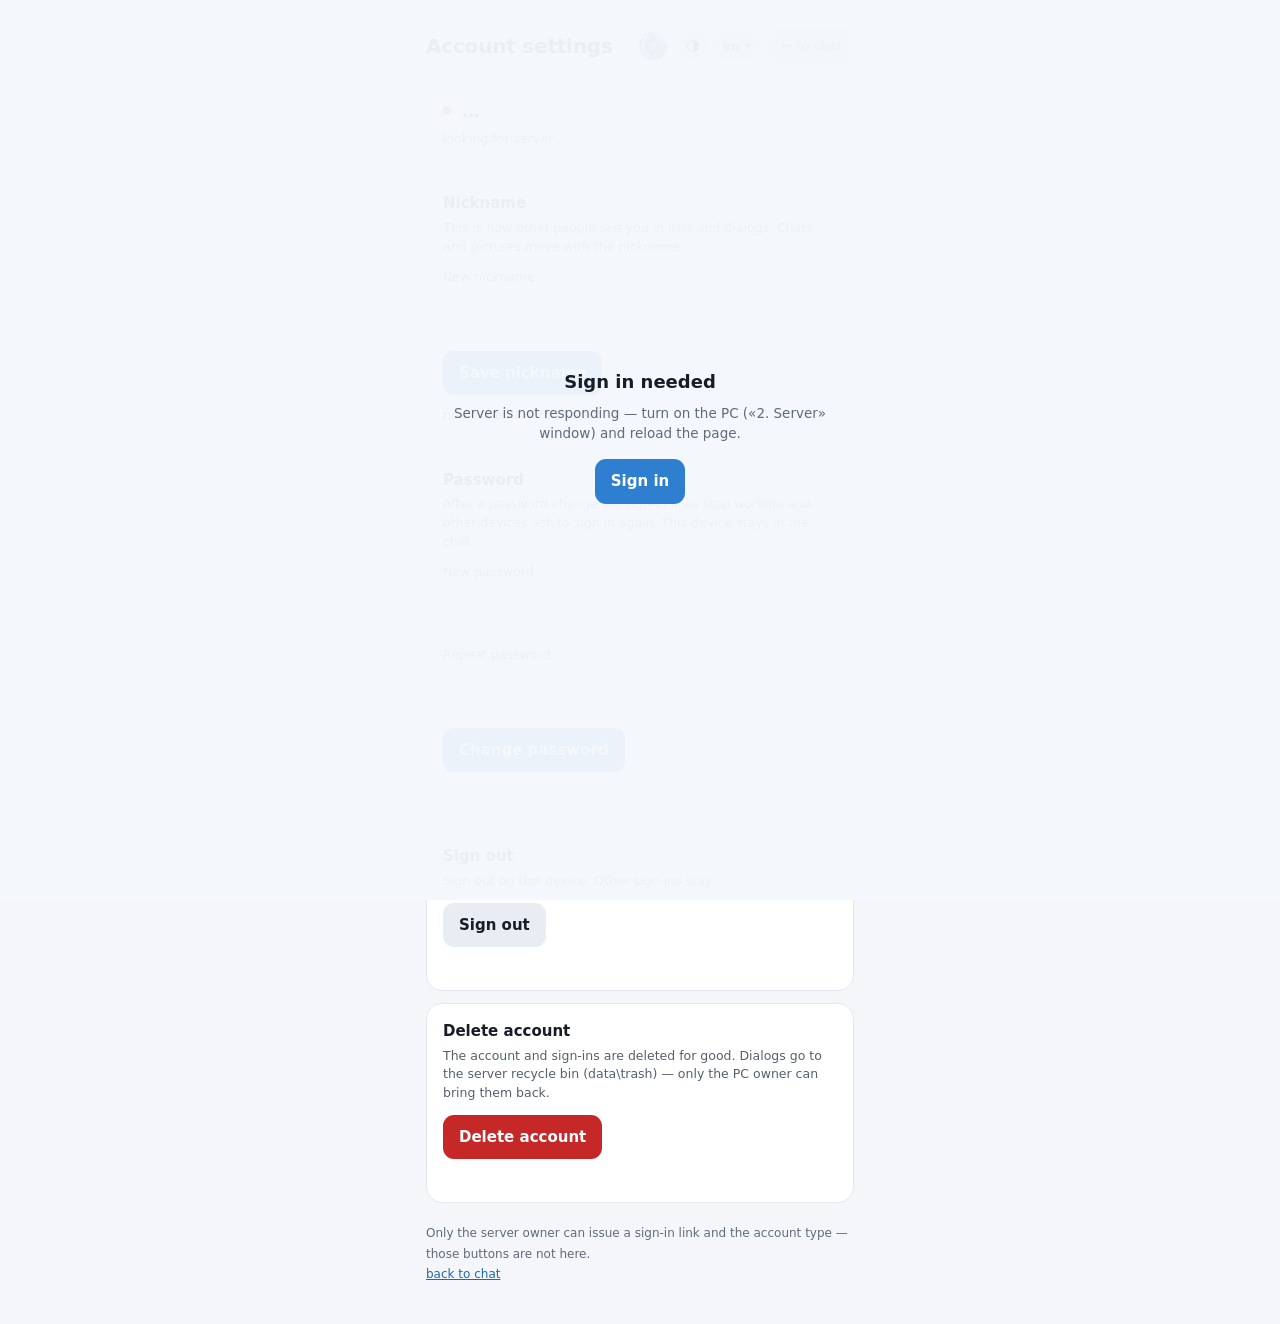
<file: account/index.html>
<!doctype html>
<html lang="ru">
<head>
<meta charset="utf-8">
<meta name="viewport" content="width=device-width,initial-scale=1,viewport-fit=cover">
<meta name="robots" content="noindex,nofollow">
<meta name="referrer" content="no-referrer">
<meta name="theme-color" content="#101317">
<title data-i18n="acc.title">Account · AI and Human Messenger</title>
<script src="/ui/ui.js" data-i18n="strings.tsv" data-account="0"></script>
<style>/* ---------- палитра: тёмная (по умолчанию) и светлая ----------
   Все цвета страницы берутся только отсюда; тему переключает атрибут
   data-theme на <html> (его ставит общий шаблон /ui/ui.js). */
:root{
  color-scheme:dark;
  --bg:#101317; --card:#181c22; --chip:#1b2027; --input:#0d1014;
  --line:#262c35; --line2:#2b323c; --focus:#4a8fd8;
  --tx:#e3e7ec; --tx2:#8b949c; --tx3:#69737f;
  --acc:#2f7fd0; --acc2:#3a8de0; --accTx:#fff;
  --raise:#2b323c; --raise2:#333b47;
  --lnk:#6aa9e6; --dot:#4a5260; --ok:#4dbf74; --okTx:#7fd3a5;
  --bad:#c0575f; --badTx:#e88b92;
  --danger:#7b2b32; --danger2:#8e333b; --dangerTx:#ffd7d7;
  --overlay:rgba(11,14,18,.96); --mtc:#101317;
}
html[data-theme="light"]{
  color-scheme:light;
  --bg:#f4f6fa; --card:#ffffff; --chip:#f1f4f9; --input:#ffffff;
  --line:#e3e8f0; --line2:#d9e0ea; --focus:#2f7fd0;
  --tx:#171d25; --tx2:#55606d; --tx3:#5f6b78;
  --acc:#2f7fd0; --acc2:#2a74c2; --accTx:#fff;
  --raise:#e8edf4; --raise2:#dfe5ee;
  --lnk:#1c69b8; --dot:#98a3b0; --ok:#17a35c; --okTx:#157347;
  --bad:#c0393f; --badTx:#b3261e;
  --danger:#c62828; --danger2:#b3261e; --dangerTx:#fff;
  --overlay:rgba(244,247,251,.96); --mtc:#f4f6fa;
}

*{box-sizing:border-box}
body{margin:0;background:var(--bg);color:var(--tx);
  font:15px/1.5 -apple-system,'Segoe UI',Roboto,system-ui,sans-serif;-webkit-text-size-adjust:100%}
a{color:var(--lnk)}
.wrap{max-width:460px;margin:0 auto;padding:28px 16px 40px;
  padding-top:calc(28px + env(safe-area-inset-top));padding-bottom:calc(40px + env(safe-area-inset-bottom))}
.head{display:flex;align-items:center;gap:10px;margin-bottom:16px}
.head h1{font-size:20px;margin:0;letter-spacing:-.2px;flex:1}
.head>a{font-size:13px;text-decoration:none;background:var(--chip);border:1px solid var(--line2);border-radius:10px;padding:7px 11px;color:var(--tx2)}
.card{background:var(--card);border:1px solid var(--line);border-radius:16px;padding:16px 16px 14px;margin:0 0 12px}
.card h2{margin:0 0 4px;font-size:15px}
.card .hint{color:var(--tx2);font-size:12.5px;margin:0 0 12px}
.who{display:flex;align-items:center;gap:10px;margin:0 0 6px}
.who .nm{font-size:18px;font-weight:600;flex:1;overflow:hidden;text-overflow:ellipsis;white-space:nowrap}
.dot{width:9px;height:9px;border-radius:50%;background:var(--dot);flex:0 0 auto}
.dot.on{background:var(--ok);box-shadow:0 0 0 3px rgba(77,191,116,.16)}
.dot.off{background:var(--bad)}
.meta{color:var(--tx2);font-size:12.5px}
.meta code{color:var(--tx);font-variant-numeric:tabular-nums}
.uirow{margin:10px 0 2px}
label{display:block;font-size:12.5px;color:var(--tx2);margin:10px 0 5px}
input{width:100%;padding:12px;border-radius:11px;border:1px solid var(--line2);
  background:var(--input);color:var(--tx);font:inherit;outline:none}
input:focus{border-color:var(--focus)}
.row{display:flex;gap:10px;flex-wrap:wrap;align-items:center;margin-top:10px}
.btn{background:var(--acc);border:0;color:#fff;border-radius:11px;padding:11px 16px;font:inherit;font-weight:600;cursor:pointer;min-height:44px}
.btn:hover{background:var(--acc2)}
.btn.ghost{background:var(--raise);color:var(--tx)}
.btn.ghost:hover{background:var(--raise2)}
.btn.danger{background:var(--danger);color:var(--dangerTx)}
.btn.danger:hover{background:var(--danger2)}
.btn:disabled{opacity:.5;cursor:default}
.st{margin-top:10px;font-size:13px;min-height:19px;color:var(--tx2)}
.st.ok{color:var(--okTx)}
.st.bad{color:var(--badTx)}
.foot{margin-top:20px;color:var(--tx3);font-size:12px;line-height:1.7}
#login{position:fixed;inset:0;background:var(--overlay);display:none;align-items:center;justify-content:center;padding:22px;z-index:30;text-align:center}
#login.on{display:flex}
#login .bx{max-width:380px}
#login h2{margin:0 0 8px;font-size:18px}
#login p{color:var(--tx3);margin:0 0 16px;font-size:13.5px}
#login a.btn{display:inline-block;text-decoration:none;text-align:center}
#del{display:none}
#del.on{display:block}
</style>
</head>
<body>
<div class="wrap">
  <div class="head">
    <h1 data-i18n="acc.head">Account settings</h1>
    <!-- шапка шаблона: логотип, тема, язык (аккаунт на этой странице не нужен) -->
    <div class="uibar" data-ui="bar"></div>
    <a href="../AI-Human-Messenger/" data-i18n="acc.back">← to chat</a>
  </div>

  <div class="card">
    <div class="who"><span class="dot" id="dot"></span><span class="nm" id="myname">…</span></div>
    <div class="meta" id="mymeta" data-i18n="acc.searching">looking for server…</div>
  </div>

  <div class="card">
    <h2 data-i18n="acc.nick">Nickname</h2>
    <p class="hint" data-i18n="acc.nick.hint">This is how other people see you in lists and dialogs. Chats and pictures move with the nickname.</p>
    <label for="nname" data-i18n="acc.nick.new">New nickname</label>
    <input id="nname" type="text" maxlength="24" autocomplete="nickname" spellcheck="false">
    <div class="row"><button class="btn" id="bname" type="button" data-i18n="acc.nick.save">Save nickname</button></div>
    <div class="st" id="nst"></div>
  </div>

  <div class="card">
    <h2 data-i18n="acc.pass">Password</h2>
    <p class="hint" data-i18n="acc.pass.hint">After a password change old sign-in links stop working and other devices ask to sign in again. This device stays in the chat.</p>
    <label for="p1" data-i18n="acc.pass.new">New password</label>
    <input id="p1" type="password" autocomplete="new-password" maxlength="64">
    <label for="p2" data-i18n="acc.pass.repeat">Repeat password</label>
    <input id="p2" type="password" autocomplete="new-password" maxlength="64">
    <div class="row"><button class="btn" id="bpass" type="button" data-i18n="acc.pass.save">Change password</button></div>
    <div class="st" id="pst"></div>
  </div>

  <div class="card">
    <h2 data-i18n="acc.exit">Sign out</h2>
    <p class="hint" data-i18n="acc.exit.hint">Sign out on this device. Other sign-ins stay.</p>
    <div class="row">
      <button class="btn ghost" id="blogout" type="button" data-i18n="acc.exit.go">Sign out</button>
    </div>
    <div class="st" id="lst"></div>
  </div>

  <div class="card">
    <h2 data-i18n="acc.del">Delete account</h2>
    <p class="hint" id="delhint" data-i18n="acc.del.hint">The account and sign-ins are deleted for good. Dialogs go to the server recycle bin (data\trash) — only the PC owner can bring them back.</p>
    <div class="row"><button class="btn danger" id="bdelopen" type="button" data-i18n="acc.del.go">Delete account</button></div>
    <div id="del">
      <label for="dp" data-i18n="acc.del.pass">Password to confirm</label>
      <input id="dp" type="password" autocomplete="current-password" maxlength="64">
      <div class="row">
        <button class="btn danger" id="bdel" type="button" data-i18n="acc.del.forever">Delete for good</button>
        <button class="btn ghost" id="bdelcancel" type="button" data-i18n="acc.cancel">Cancel</button>
      </div>
    </div>
    <div class="st" id="dst"></div>
  </div>

  <div class="foot">
    <span data-i18n="acc.foot">Only the server owner can issue a sign-in link and the account type — those buttons are not here.</span><br>
    <a href="../AI-Human-Messenger/" data-i18n="acc.foot.back">back to chat</a>
  </div>
</div>

<div id="login"><div class="bx">
  <h2 data-i18n="acc.login.need">Sign in needed</h2>
  <p id="lmsg" data-i18n="acc.login.msg">Settings open after sign-in — just like the chat.</p>
  <a class="btn" id="lgo" href="../accounts/" data-i18n="acc.login.go">Sign in</a>
  <div class="st" id="lerr"></div>
</div></div>

<script>
(function () {
'use strict';

var REPO  = 'dperegudov61/dperegudov61.github.io';
var API   = 'https://api.github.com/repos/' + REPO + '/contents/status.json';
var RAW   = 'https://raw.githubusercontent.com/' + REPO + '/main/status.json';
var LOCAL = '/status.json';
var TOK   = 'door.token';
var URLKEY = 'door.url';
var STALE_MIN = 60;
var GH = 'https://dperegudov61.github.io';
var CHAT = GH + '/AI-Human-Messenger/';

var $ = function (id) { return document.getElementById(id); };
var base = '', tok = '', me = '', myId = '', myAdmin = false, myPass = false;

function ls(k) { try { return localStorage.getItem(k) || ''; } catch (e) { return ''; } }
function lss(k, v) { try { localStorage.setItem(k, v); } catch (e) {} }
function lsd(k) { try { localStorage.removeItem(k); } catch (e) {} }

function st(el, text, cls) {
  el.className = 'st' + (cls ? ' ' + cls : '');
  el.textContent = text || '';
}

// что показать, когда сервер не принял запрос
function why(r, j) {
  if (!r || r.status === 0) return t("acc.err.conn", "connection dropped — press again");
  return (j && j.error) || (t("acc.err.http", "failed (HTTP ") + r.status + ')');
}

// ---------- адрес сервера ----------
function timeout(ms) {
  var ctl = new AbortController();
  var t = setTimeout(function () { try { ctl.abort(); } catch (e) {} }, ms);
  return { signal: ctl.signal, done: function () { clearTimeout(t); } };
}
function fetchJSON(url, opt, ms) {
  var tm = timeout(ms || 8000);
  return fetch(url, Object.assign({ cache: 'no-store', signal: tm.signal }, opt || {}))
    .then(function (r) {
      tm.done();
      return r.text().then(function (txt) {
        var j = {};
        try { j = JSON.parse(txt || '{}'); } catch (e) {}
        return { status: r.status, ok: r.ok, json: j };
      });
    })
    .catch(function () { tm.done(); return { status: 0, ok: false, json: {} }; });
}
function b64ToText(b64) {
  var bin = atob(String(b64).replace(/\s/g, ''));
  var n = bin.length, bytes = new Uint8Array(n), i;
  for (i = 0; i < n; i++) bytes[i] = bin.charCodeAt(i);
  if (window.TextDecoder) return new TextDecoder('utf-8').decode(bytes);
  var s = '';
  for (i = 0; i < n; i++) s += String.fromCharCode(bytes[i]);
  return decodeURIComponent(escape(s));
}
function statusFrom(r) {
  if (!r || !r.ok) return null;
  var j = r.json || {};
  if (typeof j.content === 'string' && j.encoding === 'base64') {
    try { j = JSON.parse(b64ToText(j.content)); } catch (e) { return null; }
  }
  return (j && (typeof j.url === 'string' || j.connections)) ? j : null;
}
function connsOf(j) {
  var out = [], arr = j && j.connections, i;
  if (Object.prototype.toString.call(arr) === '[object Array]') {
    for (i = 0; i < arr.length; i++) {
      var c = arr[i] || {};
      if (typeof c.url !== 'string' || !c.url) continue;
      out.push({ url: c.url.replace(/\/+$/, ''), updated: Date.parse(c.created || '') || 0 });
    }
  }
  if (!out.length && j && typeof j.url === 'string' && j.url)
    out.push({ url: j.url.replace(/\/+$/, ''), updated: Date.parse(j.updated || '') || 0 });
  return out;
}
function statusList() {
  var bust = '?v=' + Date.now();
  var reqs = [ fetchJSON(API, { headers: { 'Accept': 'application/vnd.github+json' } }, 7000),
               fetchJSON(LOCAL + bust, null, 5000),
               fetchJSON(RAW + bust, null, 7000) ];
  return Promise.all(reqs).then(function (res) {
    var seen = {}, out = [], i, k;
    for (i = 0; i < res.length; i++) {
      var list = connsOf(statusFrom(res[i]));
      for (k = 0; k < list.length; k++) {
        var u = list[k].url;
        if (seen[u]) { if (list[k].updated > seen[u].updated) seen[u].updated = list[k].updated; continue; }
        seen[u] = list[k];
      }
    }
    for (var key in seen) if (Object.prototype.hasOwnProperty.call(seen, key)) out.push(seen[key]);
    var mem = ls(URLKEY);
    if (mem && !seen[mem]) out.push({ url: mem, updated: -1 });
    out.sort(function (a, b) { return b.updated - a.updated; });
    return out.map(function (x) { return x.url; });
  });
}
function ping(url) {
  if (!url) return Promise.resolve(false);
  return fetchJSON(url + '/__door/hi', null, 6000).then(function (r) {
    return !!(r.ok && r.json && r.json.ok === true);
  });
}
function firstLive(urls) {
  return new Promise(function (resolve) {
    if (!urls.length) { resolve(''); return; }
    var left = urls.length, done = false;
    urls.forEach(function (u) {
      ping(u).then(function (alive) {
        left--;
        if (alive && !done) { done = true; resolve(u); }
        else if (left === 0 && !done) { done = true; resolve(''); }
      });
    });
  });
}
function findLive() {
  var mem = ls(URLKEY), local = /^(127\.0\.0\.1|localhost)$/i.test(location.hostname);
  if (local) return Promise.resolve(location.origin);
  var quick = mem ? [mem] : [];
  var slow = statusList();
  return new Promise(function (resolve) {
    var done = false, pending = 2;
    function hit(u) {
      if (done) return;
      if (u) { done = true; resolve(u); return; }
      if (--pending === 0) { done = true; resolve(''); }
    }
    firstLive(quick).then(hit);
    slow.then(firstLive).then(hit);
  });
}

// ---------- запросы к серверу ----------
function api(path, opt) {
  opt = opt || {};
  var h = { 'Authorization': 'Bearer ' + tok };
  if (opt.body) h['Content-Type'] = 'application/json';
  return fetchJSON(base + path, { method: opt.method || 'GET', headers: h, body: opt.body }, opt.ms || 20000);
}

function showLogin(msg) {
  $('lmsg').textContent = msg || t("acc.login.msg", "Settings open after sign-in — just like the chat.");
  $('lgo').href = GH + '/accounts/?next=' + encodeURIComponent(location.origin + location.pathname);
  $('login').className = 'on';
  $('dot').className = 'dot off';
}

function renderWho() {
  $('myname').textContent = me || '—';
  $('myname').title = me || '';
  var bits = [];
  if (myId) bits.push('id <code>' + myId + '</code>');
  bits.push(myAdmin ? t("acc.role.admin", "administrator") : t("acc.role.user", "regular account"));
  if (!myPass) bits.push(t("acc.no.pass", "no password set"));
  $('mymeta').innerHTML = bits.join(' · ');
  $('dot').className = 'dot on';
  $('nname').value = me || '';
}

function boot() {
  findLive().then(function (url) {
    if (!url) {
      showLogin(t("acc.err.off", "Server is not responding — turn on the PC («2. Server» window) and reload the page."));
      st($('nst'), t("acc.no.conn", "no connection to the server"), 'bad');
      return;
    }
    base = url.replace(/\/+$/, '');
    lss(URLKEY, base);
    tok = ls(TOK);
    if (!tok) { showLogin(); return; }
    api('/__acc/me', { ms: 12000 }).then(function (r) {
      var j = r.json || {};
      if (!r.ok || !j.ok) {
        if (r.status === 401 || r.status === 403) { lsd(TOK); showLogin(t("acc.login.dead", "The sign-in on this device no longer works — sign in again.")); }
        else showLogin(j.error || t("acc.err.noreply", "The server did not answer — reload the page."));
        return;
      }
      me = j.user || j.real || '';
      myId = j.id || '';
      myAdmin = !!j.admin;
      myPass = !!j.pass;
      try { lss('door.user', me); } catch (e) {}
      renderWho();
      // тема и язык: сервер главнее кеша этого устройства
      if (window.UI) UI.sync(base, tok);
    });
  }, function () { showLogin(t("acc.err.off2", "Server is not responding — turn on the PC.")); });
}

// ---------- ник ----------
$('bname').onclick = function () {
  var v = $('nname').value.trim();
  var el = $('nst');
  if (!v) { st(el, t("acc.err.nick.empty", "the nickname cannot be empty"), 'bad'); return; }
  if (v === me) { st(el, t("acc.nick.same", "this is your current nickname"), ''); return; }
  var b = $('bname');
  b.disabled = true; st(el, t("acc.saving", "saving…"), '');
  api('/__acc/name', { method: 'POST', body: JSON.stringify({ name: v }) }).then(function (r) {
    b.disabled = false;
    var j = r.json || {};
    if (!r.ok || j.ok === false) { st(el, why(r, j), 'bad'); return; }
    me = j.name; myId = j.id || myId;
    lss('door.user', me);
    renderWho();
    st(el, t("acc.nick.done", "nickname changed ✓ chats and pictures moved with it"), 'ok');
  }).catch(function () { b.disabled = false; st(el, t("acc.err.conn2", "connection dropped — try again"), 'bad'); });
};

// ---------- пароль ----------
$('bpass').onclick = function () {
  var p1 = $('p1').value, p2 = $('p2').value, el = $('pst');
  if (p1.length < 6) { st(el, t("acc.err.pass.short", "a password shorter than 6 characters will not do"), 'bad'); return; }
  if (p1 !== p2) { st(el, t("acc.err.pass.same", "passwords do not match"), 'bad'); return; }
  var b = $('bpass');
  b.disabled = true; st(el, t("acc.changing", "changing…"), '');
  api('/__acc/pass', { method: 'POST', body: JSON.stringify({ pass: p1, pass2: p2 }) }).then(function (r) {
    b.disabled = false;
    var j = r.json || {};
    if (!r.ok || j.ok === false) { st(el, why(r, j), 'bad'); return; }
    if (j.token) { lss(TOK, j.token); tok = j.token; }
    lsd('door.key');           // старые ссылки погашены — ключ этого устройства тоже больше не нужен
    myPass = true;
    renderWho();
    $('p1').value = ''; $('p2').value = '';
    st(el, t("acc.pass.done", "password changed ✓ old links no longer work"), 'ok');
  }).catch(function () { b.disabled = false; st(el, t("acc.err.conn2", "connection dropped — try again"), 'bad'); });
};

// ---------- выход ----------
function forgetAll() {
  lsd(TOK); lsd('door.key'); lsd('door.user'); lsd('door.token');
}

$('blogout').onclick = function () {
  var b = $('blogout');
  b.disabled = true; st($('lst'), t("acc.exiting", "signing out…"), '');
  api('/__acc/logout', { method: 'POST', body: '{}' }).then(function () {
    forgetAll();
    location.replace(GH + '/accounts/');
  }).catch(function () {
    forgetAll();
    location.replace(GH + '/accounts/');
  });
};

// ---------- удаление ----------
$('bdelopen').onclick = function () {
  $('del').className = 'on';
  $('bdelopen').disabled = true;
  st($('dst'), '', '');
  setTimeout(function () { try { $('dp').focus(); } catch (e) {} }, 50);
};
$('bdelcancel').onclick = function () {
  $('del').className = '';
  $('bdelopen').disabled = false;
  $('dp').value = '';
  st($('dst'), '', '');
};
$('bdel').onclick = function () {
  var el = $('dst');
  if (!confirm(t("acc.del.confirm1", "Delete account “") + me + t("acc.del.confirm2", "”? Sign-ins will close and dialogs go to the server recycle bin."))) return;
  var b = $('bdel');
  b.disabled = true; st(el, t("acc.deleting", "deleting…"), '');
  api('/__acc/delete', { method: 'POST', body: JSON.stringify({ pass: $('dp').value }) }).then(function (r) {
    b.disabled = false;
    var j = r.json || {};
    if (!r.ok || j.ok === false) { st(el, why(r, j), 'bad'); return; }
    forgetAll();
    st(el, t("acc.deleted", "account deleted. Returning to the sign-in page…"), 'ok');
    setTimeout(function () { location.replace(GH + '/accounts/'); }, 1500);
  }).catch(function () { b.disabled = false; st(el, t("acc.err.conn2", "connection dropped — try again"), 'bad'); });
};

boot();
})();
</script>
</body>
</html>
</file>
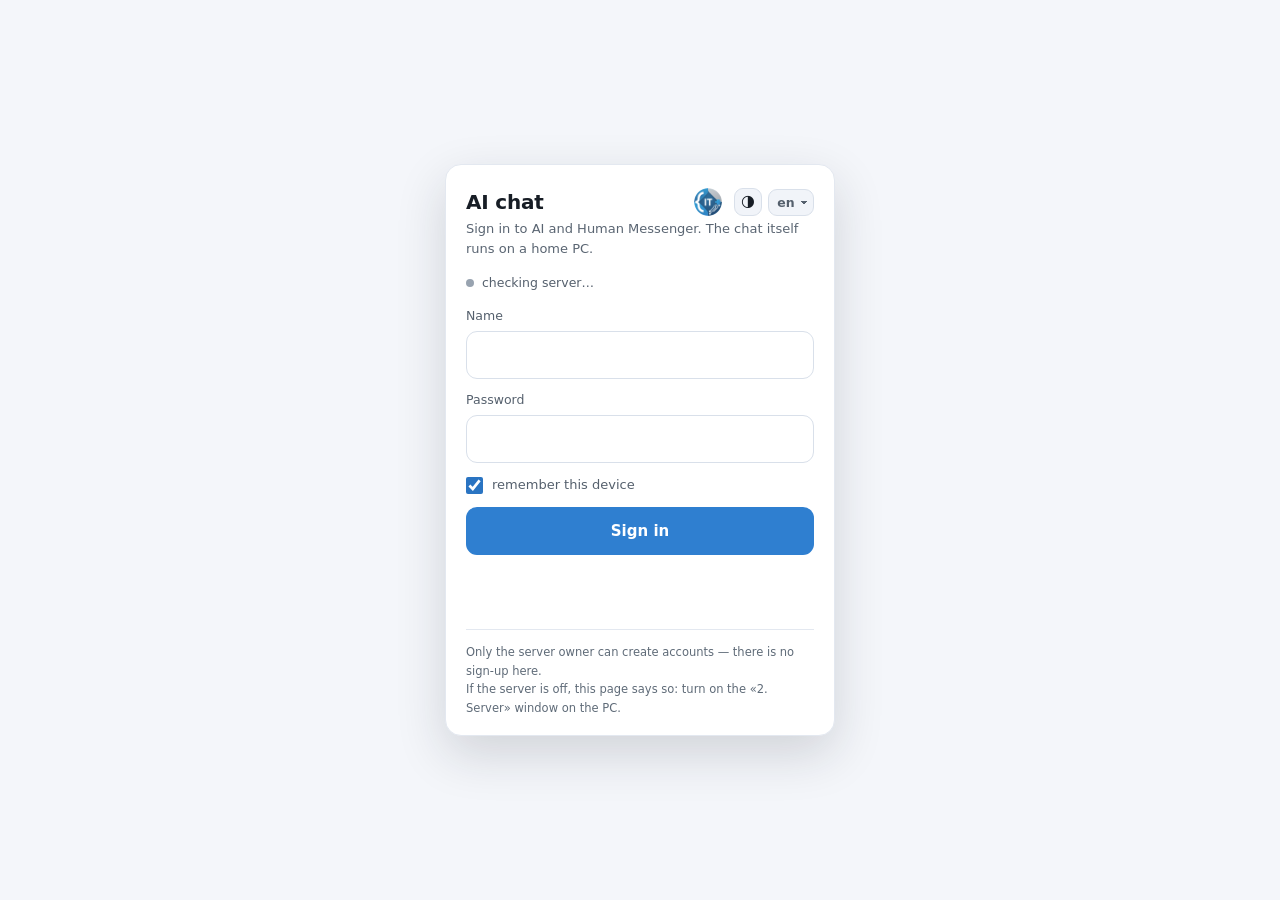
<file: accounts/index.html>
<!doctype html>
<html lang="ru">
<head>
<meta charset="utf-8">
<meta name="viewport" content="width=device-width,initial-scale=1,maximum-scale=1">
<meta name="robots" content="noindex,nofollow">
<meta name="referrer" content="no-referrer">
<title data-i18n="login.title">Sign in · AI and Human Messenger</title>
<meta name="theme-color" content="#101317">
<script src="/ui/ui.js" data-i18n="strings.tsv" data-account="0"></script>
<style>/* ---------- палитра: тёмная (по умолчанию) и светлая ----------
   Все цвета страницы берутся только отсюда; тему переключает атрибут
   data-theme на <html> (его ставит общий шаблон /ui/ui.js). */
:root{
  color-scheme:dark;
  --bg:#101317; --card:#181c22; --input:#0d1014;
  --line:#262c35; --line2:#2b323c; --focus:#4a8fd8;
  --tx:#e3e7ec; --tx2:#8c96a3; --tx3:#69737f; --tx4:#7d8794;
  --acc:#2f7fd0; --acc2:#3a8de0; --accTx:#fff;
  --lnk:#6aa9e6; --dot:#5a6470; --ok:#3fbf7f; --okTx:#7fd3a5;
  --bad:#c0575f; --badTx:#e88b92; --shadow:rgba(0,0,0,.45); --mtc:#101317;
}
html[data-theme="light"]{
  color-scheme:light;
  --bg:#f4f6fa; --card:#ffffff; --input:#ffffff;
  --line:#e3e8f0; --line2:#d9e0ea; --focus:#2f7fd0;
  --tx:#171d25; --tx2:#55606d; --tx3:#5f6b78; --tx4:#5a6572;
  --acc:#2f7fd0; --acc2:#2a74c2; --accTx:#fff;
  --lnk:#1c69b8; --dot:#98a3b0; --ok:#17a35c; --okTx:#157347;
  --bad:#c0393f; --badTx:#b3261e; --shadow:rgba(23,32,44,.16); --mtc:#f4f6fa;
}

*{box-sizing:border-box}
html,body{height:100%}
body{margin:0;background:var(--bg);color:var(--tx);font:15px/1.5 -apple-system,'Segoe UI',Roboto,system-ui,sans-serif;
  display:flex;align-items:center;justify-content:center;padding:18px;-webkit-text-size-adjust:100%}
.card{width:100%;max-width:390px;background:var(--card);border:1px solid var(--line);border-radius:16px;padding:22px 20px 18px;
  box-shadow:0 18px 50px var(--shadow)}
h1{margin:0 0 2px;font-size:20px;letter-spacing:-.2px}
.head{display:flex;align-items:center;gap:10px;margin:0 0 2px}
.head h1{flex:1;margin:0;font-size:20px;letter-spacing:-.2px}
.sub{color:var(--tx4);font-size:13px;margin-bottom:16px}
.st{display:flex;align-items:center;gap:8px;font-size:12.5px;color:var(--tx2);margin-bottom:14px;min-height:18px}
.dot{width:8px;height:8px;border-radius:50%;background:var(--dot);flex:0 0 auto}
.dot.on{background:var(--ok);box-shadow:0 0 0 3px rgba(63,191,127,.16)}
.dot.off{background:var(--bad);box-shadow:0 0 0 3px rgba(192,87,95,.16)}
label{display:block;font-size:12.5px;color:var(--tx2);margin:0 0 5px}
input[type=text],input[type=password]{width:100%;padding:12px;margin-bottom:12px;border-radius:11px;border:1px solid var(--line2);
  background:var(--input);color:var(--tx);font:inherit;outline:none}
input[type=text]:focus,input[type=password]:focus{border-color:var(--focus)}
.rem{display:flex;align-items:center;gap:9px;color:var(--tx2);font-size:13px;margin:0 0 12px;cursor:pointer;user-select:none}
.rem input{width:17px;height:17px;margin:0;accent-color:var(--acc2)}
button{width:100%;padding:13px;border:0;border-radius:11px;background:var(--acc);color:#fff;font:inherit;font-weight:600;
  cursor:pointer;transition:background .15s}
button:hover{background:var(--acc2)}
button:disabled{opacity:.55;cursor:default}
.err{color:var(--badTx);font-size:13px;min-height:20px;margin:10px 0 4px}
.ok{color:var(--okTx);font-size:13px;min-height:20px;margin:10px 0 4px}
.foot{margin-top:14px;padding-top:13px;border-top:1px solid var(--line);color:var(--tx3);font-size:11.5px;line-height:1.6}
.foot a{color:var(--tx3)}
.hint{color:var(--tx3);font-size:11.5px;margin-top:2px}
</style>
</head>
<body>
<div class="card">
  <div class="head">
    <h1 data-i18n="login.head">AI chat</h1>
    <!-- шапка шаблона: логотип, тема, язык (аккаунт на этой странице не нужен) -->
    <div class="uibar" data-ui="bar"></div>
  </div>
  <div class="sub" data-i18n="login.sub">Sign in to AI and Human Messenger. The chat itself runs on a home PC.</div>

  <div class="st"><span class="dot" id="dot"></span><span id="stext" data-i18n="login.checking">checking server…</span></div>

  <form id="f" autocomplete="on">
    <label for="u" data-i18n="login.user">Name</label>
    <input id="u" type="text" name="username" autocomplete="username" maxlength="24" autocapitalize="none" spellcheck="false">
    <label for="p" data-i18n="login.pass">Password</label>
    <input id="p" type="password" name="password" autocomplete="current-password">
    <label class="rem"><input type="checkbox" id="rm" checked><span data-i18n="login.remember">remember this device</span></label>
    <button id="go" type="submit" data-i18n="login.go">Sign in</button>
  </form>

  <div class="err" id="err"></div>
  <div class="ok" id="okmsg"></div>

  <div class="foot">
    <span data-i18n="login.note.signup">Only the server owner can create accounts — there is no sign-up here.</span><br>
    <span data-i18n="login.note.off">If the server is off, this page says so: turn on the «2. Server» window on the PC.</span><br>
    <a href="#" id="forget" style="display:none" data-i18n="login.forget">forget this device</a>
  </div>
</div>

<script>
(function(){
'use strict';

// ---------- где искать адрес сервера ----------
// Адрес туннеля меняется при каждом перезапуске, поэтому его источники проверяются
// все сразу и берётся самый свежий: API GitHub отдаёт файл без задержки кэша,
// Pages/raw — с задержкой в десятки секунд, память устройства — на случай, если
// ничего не ответило.
var REPO   = 'dperegudov61/dperegudov61.github.io';
var API    = 'https://api.github.com/repos/' + REPO + '/contents/status.json';
var RAW    = 'https://raw.githubusercontent.com/' + REPO + '/main/status.json';
var LOCAL  = '/status.json';
var KEY    = 'door.key';     // быстрый ключ этого устройства (вход без пароля)
var URLKEY = 'door.url';     // последний адрес сервера, который ответил
var DOOR   = 'https://dperegudov61.github.io';
var CHAT   = DOOR + '/AI-Human-Messenger/';   // постоянный адрес страницы чата

var $ = function(id){ return document.getElementById(id); };
var state = { url:'', online:false };

function setState(cls, text){
  $('dot').className = 'dot' + (cls ? ' ' + cls : '');
  $('stext').textContent = text;
}
function err(t){ $('err').textContent = t || ''; $('okmsg').textContent = ''; }
function ok(t){ $('okmsg').textContent = t || ''; $('err').textContent = ''; }

function ls(k){ try { return localStorage.getItem(k) || ''; } catch(e){ return ''; } }
function lss(k,v){ try { localStorage.setItem(k, v); } catch(e){} }
function lsd(k){ try { localStorage.removeItem(k); } catch(e){} }
function wait(ms){ return new Promise(function(r){ setTimeout(r, ms); }); }

// ---------- сервисные запросы ----------
function timeout(ms){
  var ctl = new AbortController();
  var t = setTimeout(function(){ ctl.abort(); }, ms);
  return { signal: ctl.signal, done: function(){ clearTimeout(t); } };
}

function fetchJSON(url, opt, ms){
  var tm = timeout(ms || 8000);
  return fetch(url, Object.assign({ cache:'no-store', signal: tm.signal }, opt || {}))
    .then(function(r){ tm.done(); return r.text().then(function(txt){
      var j = {};
      try { j = JSON.parse(txt || '{}'); } catch(e) {}
      return { status:r.status, ok:r.ok, json:j };
    }); })
    .catch(function(){ tm.done(); return { status:0, ok:false, json:{} }; });
}

function b64ToText(b64){
  var bin = atob(b64.replace(/\s/g,''));
  var n = bin.length, bytes = new Uint8Array(n), i;
  for (i = 0; i < n; i++) bytes[i] = bin.charCodeAt(i);
  if (window.TextDecoder) return new TextDecoder('utf-8').decode(bytes);
  var s = '';
  for (i = 0; i < n; i++) s += String.fromCharCode(bytes[i]);
  return decodeURIComponent(escape(s));
}

// api.github.com отдаёт файл в base64 (и своё поле url — его не спутать с адресом
// сервера), Pages и raw — как есть
function statusFrom(r){
  if (!r || !r.ok) return null;
  var j = r.json || {};
  if (typeof j.content === 'string' && j.encoding === 'base64') {
    try { j = JSON.parse(b64ToText(j.content)); } catch(e) { return null; }
  }
  return (j && (typeof j.url === 'string' || j.connections)) ? j : null;
}

// В status.json теперь список мостов: connections [{url,created}].
// Возвращаем {url, updated}: свежие — первыми, старше STALE_MIN минут — в конец.
var STALE_MIN = 60;
function connsOf(j){
  var out = [], arr = j && j.connections, i;
  if (Object.prototype.toString.call(arr) === '[object Array]'){
    for (i = 0; i < arr.length; i++){
      var c = arr[i] || {};
      if (typeof c.url !== 'string' || !c.url) continue;
      out.push({ url: c.url.replace(/\/+$/, ''), updated: Date.parse(c.created || '') || 0 });
    }
  }
  if (!out.length && j && typeof j.url === 'string' && j.url){
    out.push({ url: j.url.replace(/\/+$/, ''), updated: Date.parse(j.updated || '') || 0 });
  }
  return out;
}

// все известные адреса, самый свежий — первым
function statusList(){
  var bust = '?v=' + Date.now();
  var reqs = [
    { src:'api',   p: fetchJSON(API, { headers:{ 'Accept':'application/vnd.github+json' } }, 7000) },
    { src:'pages', p: fetchJSON(LOCAL + bust, null, 5000) },
    { src:'raw',   p: fetchJSON(RAW + bust, null, 7000) }
  ];
  return Promise.all(reqs.map(function(x){ return x.p; })).then(function(res){
    var out = [], i, k, seen = {};
    for (i = 0; i < res.length; i++) {
      var list = connsOf(statusFrom(res[i]));
      for (k = 0; k < list.length; k++) {
        if (seen[list[k].url]) { if (list[k].updated > seen[list[k].url].updated) seen[list[k].url].updated = list[k].updated; continue; }
        seen[list[k].url] = list[k];
      }
    }
    for (var u in seen) if (Object.prototype.hasOwnProperty.call(seen, u)) out.push(seen[u]);
    var mem = ls(URLKEY);
    if (mem && !seen[mem]) out.push({ url: mem, updated: -1 });
    var now = Date.now();
    out.sort(function(a, b){ return b.updated - a.updated; });
    var fresh = out.filter(function(x){ return x.updated <= 0 || (now - x.updated) / 60000 <= STALE_MIN; });
    var stale = out.filter(function(x){ return x.updated > 0 && (now - x.updated) / 60000 > STALE_MIN; });
    return fresh.concat(stale);
  });
}

function ping(url){
  if (!url) return Promise.resolve(false);
  return fetchJSON(url + '/__door/hi', null, 6000).then(function(r){
    return !!(r.ok && r.json && r.json.ok === true);
  });
}

// подсказка из чата (?u=...): сама страница чата уже прочла status.json и знает адрес
function hintUrl(){
  var m=/[?&]u=([^&]+)/.exec(location.search);
  if(!m)return '';
  var u='';
  try{ u=decodeURIComponent(m[1]); }catch(e){ return ''; }
  u=u.replace(/\/+$/,'');
  return /^https:\/\//.test(u) ? u : '';
}

// первый адрес, который согласился ответить
function firstLive(urls){
  return new Promise(function(resolve){
    if (!urls.length) { resolve(''); return; }
    var left = urls.length, done = false;
    urls.forEach(function(u){
      ping(u).then(function(alive){
        left--;
        if (alive && !done) { done = true; resolve(u); }
        else if (left === 0 && !done) { done = true; resolve(''); }
      });
    });
  });
}

// ищем живой адрес: сначала — подсказка из чата, затем запомненный,
// параллельно — свежий из status.json
function findLive(){
  // на ПК страница открывается прямо у сервера — мост искать не нужно
  if (/^(127\.0\.0\.1|localhost)$/i.test(location.hostname)) return Promise.resolve(location.origin);
  var mem = ls(URLKEY), hint = hintUrl();
  var quick = [];
  if (hint) quick.push(hint);
  if (mem && mem !== hint) quick.push(mem);
  var slow = statusList().then(function(list){
    var urls = list.map(function(x){ return x.url; });
    if (hint && urls.indexOf(hint) < 0) urls.unshift(hint);
    return urls;
  });
  return new Promise(function(resolve){
    var done = false, pending = 2;
    function hit(u){
      if (done) return;
      if (u) { done = true; state.url = u; state.online = true; resolve(u); return; }
      if (--pending === 0) { done = true; state.online = false; resolve(''); }
    }
    firstLive(quick).then(hit);
    slow.then(firstLive).then(hit);
  });
}

// «нет сервера» — это не приговор: дверь делает несколько попыток сама
function withServer(attempt, fn, onFail){
  return findLive().then(function(url){
    if (!url) {
      if (attempt < 3) {
        setState('', t("login.st.retry", "server is not answering yet — trying again…"));
        return wait(2000).then(function(){ return withServer(attempt + 1, fn, onFail); });
      }
      setState('off', t("login.st.down", "server is not responding"));
      if (onFail) onFail();
      return null;
    }
    lss(URLKEY, url);
    setState('on', t("login.st.up", "server is online"));
    return fn(url);
  });
}

function doorAuth(url, payload){
  return fetchJSON(url + '/__door/auth', {
    method:'POST',
    headers:{ 'Content-Type':'application/json' },
    body: JSON.stringify(payload)
  }, 20000).then(function(r){
    var j = r.json || {};
    // токен пригодится страницам на этом же сайте: чат шлёт его в Authorization
    if (r.ok && j.ok && j.token) { lss('door.token', j.token); lss('door.token.server', url); }
    return { code:r.status, ok: !!(r.ok && j.ok), error: j.error || '',
             key: j.key || '', ticket: j.ticket || '', user: j.user || '', token: j.token || '' };
  });
}

// Куда вернуться после входа: ?next=<адрес>. Пускаем только на свой сайт.
function nextUrl(){
  var m = /[?&]next=([^&]+)/.exec(location.search);
  if (!m) return '';
  var u = '';
  try { u = decodeURIComponent(m[1]); } catch(e) { return ''; }
  if (u.indexOf(DOOR + '/') !== 0 && u.indexOf('/') !== 0) return '';
  return u;
}

function enter(url, ticket){
  // Билет нужен только серверной странице (/\?t=…). Чат на GitHub Pages живёт
  // без cookie: он берёт токен из localStorage — он там уже есть после входа.
  var nx = nextUrl();
  if (nx) { location.replace(nx); return; }
  location.replace(CHAT);
}

// ---------- вход по личной ссылке: /accounts/<ключ> ----------
// GitHub Pages на неизвестный путь отдаёт 404.html (его кладёт publish_door.ps1 — это
// копия страницы), поэтому страница загружается как обычно. Ключ забираем из пути
// и сразу стираем из адреса: по истории браузера и в переслатых ссылках его быть не должно.
var BASE = '/accounts/';
function takeKeyFromPath(){
  var p = location.pathname || '';
  if (p.indexOf(BASE) === 0) p = p.slice(BASE.length);
  else p = p.replace(/^\/+/, '');
  p = p.replace(/\/+$/, '');
  if (!p) return '';
  var seg = p.split('/').pop();
  if (!/^[0-9a-f]{40,120}$/i.test(seg)) return '';
  lss(KEY, seg);
  try { history.replaceState(null, '', BASE + (location.search || '')); } catch(e) {}
  return seg;
}

// ---------- проверка сервера и «тихий» вход по ключу ----------
function looksLikeKey(s){ return typeof s === 'string' && s.length >= 40; }

function showForm(){
  $('f').style.display = 'block';
  setTimeout(function(){ try { $('u').focus(); } catch(e){} }, 60);
}

function boot(){
  takeKeyFromPath();                     // ключ из личной ссылки важнее всего остального
  if(/[?&]r=tunnel/.test(location.search)) err(t("login.msg.tunnel", "connection lost, the server changed address — signing in again"));
  var saved = ls(KEY);
  if (saved && !looksLikeKey(saved)) { lsd(KEY); saved = ''; }

  if (saved) {
    $('forget').style.display = 'inline';
    $('f').style.display = 'none';
    setState('', t("login.msg.key", "signing in with the saved key…"));
    withServer(0, function(url){
      return doorAuth(url, { key: saved }).then(function(res){
        if (res.ok && res.ticket) { lss('door.user', res.user || ''); enter(url, res.ticket); return; }
        // Ключ стираем только при явном отказе сервера: при обрыве связи он ещё пригодится
        if (res.code === 401 || res.code === 403) {
          lsd(KEY);
          $('forget').style.display = 'none';
          showForm();
          err(t("login.msg.keydead", "the saved sign-in no longer works — enter your password"));
          return;
        }
        showForm();
        err(t("login.msg.half", "connection dropped halfway — press “Sign in” or reload the page"));
      });
    }, function(){
      showForm();
      err(t("login.msg.pcoff", "the PC is off or the tunnel is restarting — reload in half a minute"));
    });
    return;
  }

  var lost=/[?&]r=tunnel/.test(location.search);

  // Сеанс есть, а ключа нет (вход с другого устройства, ссылка, смена пароля):
  // не заставляем входить заново — проверяем токен и сразу уходим в чат.
  var tk = ls('door.token');
  if (tk) {
    $('f').style.display = 'none';
    setState('', t("login.msg.have", "already signed in — opening the chat…"));
    withServer(0, function(url){
      return fetchJSON(url + '/__door/me', { headers: { 'Authorization': 'Bearer ' + tk } }, 9000)
        .then(function(r){
          var j = r.json || {};
          if (r.ok && j.ok && j.user) { lss('door.user', j.user); enter(url, ''); return; }
          if (r.status === 401 || r.status === 403) { lsd('door.token'); lsd('door.user'); }
          showForm();
        });
    }, function(){
      showForm();
      err(t("login.msg.pcoff", "the PC is off or the tunnel is restarting — reload in half a minute"));
    });
    return;
  }

  if(lost) err(t("login.msg.lost", "connection lost and this device has no saved sign-in — enter name and password"));
  withServer(0, function(){ return null; }, function(){
    if(lost) err(t("login.msg.down2", "server is not responding — turn on the PC («2. Server» window) and reload the page"));
    else err(t("login.msg.pcoff", "the PC is off or the tunnel is restarting — reload in half a minute"));
  });
}

// ---------- отправка формы ----------
$('f').addEventListener('submit', function(e){
  e.preventDefault();
  var login = $('u').value.trim();
  var pass = $('p').value;
  var remember = !!$('rm').checked;
  err(''); ok('');

  if (!login) { err(t("login.err.name", "enter a name")); $('u').focus(); return; }
  if (!pass) { err(t("login.err.pass", "enter a password")); $('p').focus(); return; }

  var b = $('go');
  b.disabled = true;
  var was = b.textContent;
  b.textContent = t("login.btn.checking", "Checking…");

  function stop(msg){
    b.disabled = false; b.textContent = was;
    if (msg) err(msg);
    $('p').value = '';
    $('p').focus();
  }

  withServer(0, function(url){
    return doorAuth(url, { login: login, pass: pass, remember: remember }).then(function(res){
      if (!res.ok) {
        if (res.code === 401) stop(res.error || t("login.err.bad", "wrong name or password"));
        else if (res.code === 403) stop(t("login.err.origin", "this server address is not allowed — tell the owner"));
        else stop(t("login.err.half2", "connection dropped halfway — press “Sign in” again"));
        return;
      }
      if (res.key) lss(KEY, res.key);
      ok(t('login.signing', 'signing in as ') + (res.user || login) + '…');
      // тема и язык: у человека они на сервере — забираем сразу, чтобы чат открылся в них
      if (window.UI && res.token) UI.sync(url, res.token);
      enter(url, res.ticket);
    });
  }, function(){
    stop(t("login.err.down", "server is not responding — turn on the «2. Server» window on the PC"));
  });
});

$('forget').addEventListener('click', function(e){
  e.preventDefault();
  lsd(KEY);
  $('forget').style.display = 'none';
  $('okmsg').textContent = '';
  showForm();
  err(t("login.msg.forgot", "this device no longer remembers the sign-in"));
  withServer(0, function(){ return null; }, null);
});

boot();
})();
</script>
</body>
</html>
</file>
